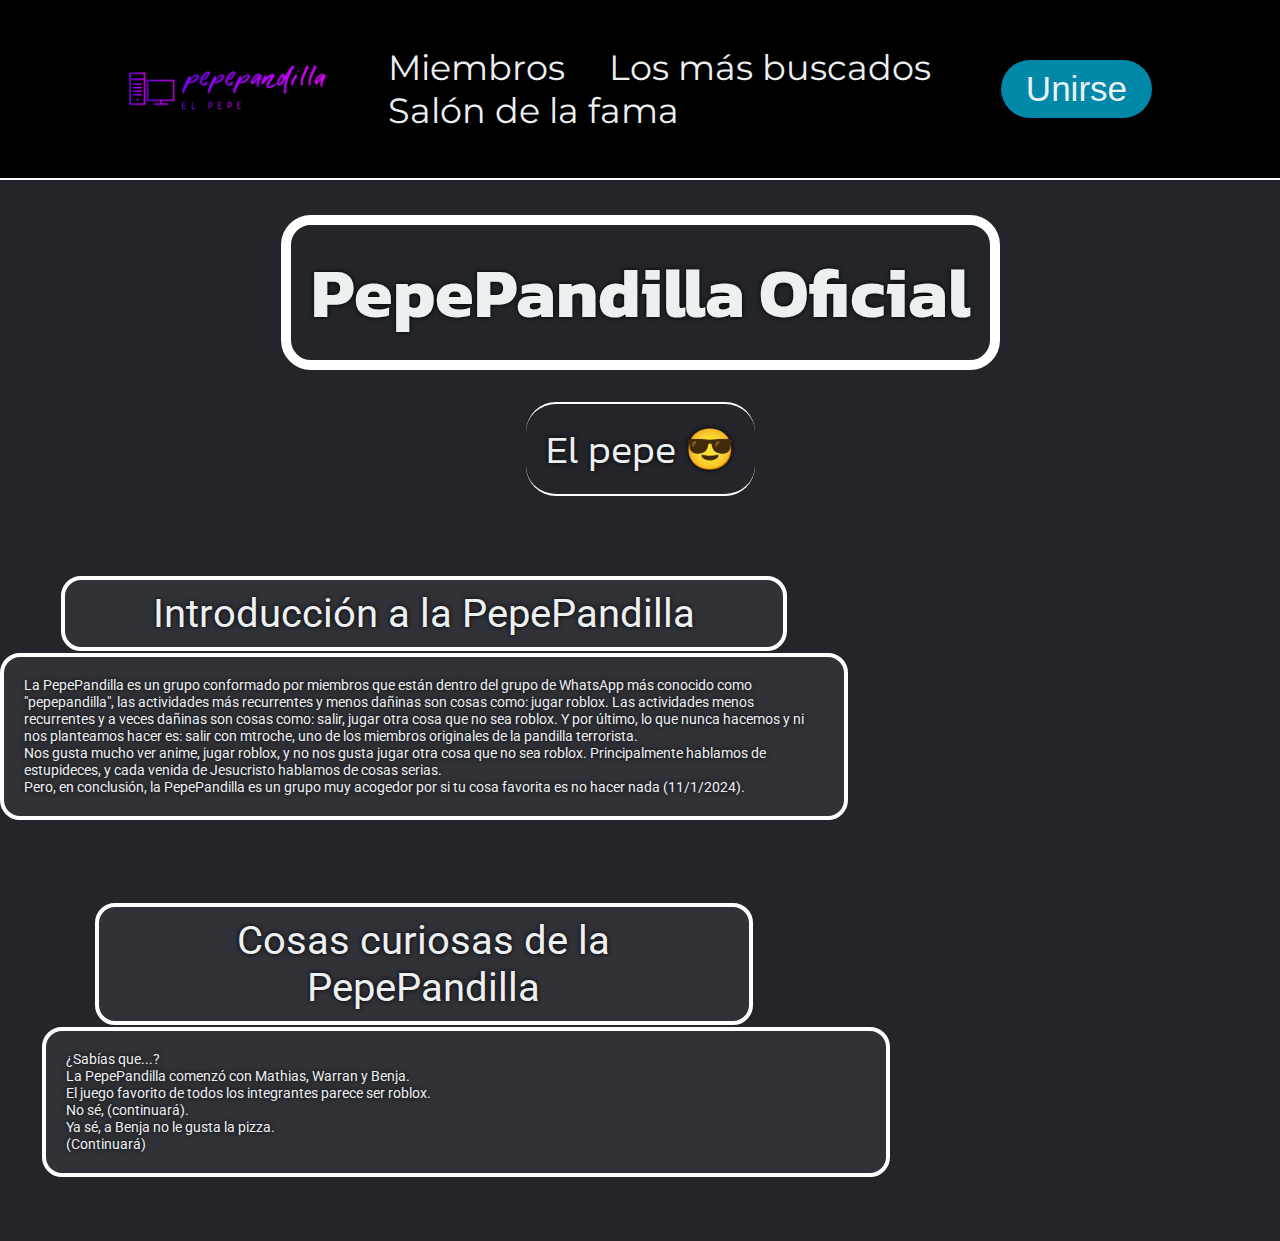
<file: index.html>
<!DOCTYPE html> 
<html>
<head>
    <link rel="preconnect" href="https://fonts.googleapis.com">
    <link rel="preconnect" href="https://fonts.gstatic.com" crossorigin>
    <link href="https://fonts.googleapis.com/css2?family=Kanit:ital,wght@0,100;0,300;0,400;0,500;0,700;1,100&display=swap" rel="stylesheet">
    <style>
        @import url('https://fonts.googleapis.com/css2?family=Montserrat:wght@500&display=swap');
    </style>
    <style>
        @import url('https://fonts.googleapis.com/css2?family=Roboto:wght@100;400;500;700&display=swap');
    </style>
    <link rel="stylesheet" href="style.css">
    <script>
        window.addEventListener("load", () =>{
            
            const loader= document.querySelector(".loader")
            loader.classList.add("loader--hidden")

            loader.addEventListener("transitionend", () =>{
                document.body.removeChild(document.querySelector(".loader"));
            });
        });
    </script>
</head>
<body>

    <div class="loader"></div>
    <div class="header">
        <a href="index.html"><img id="Logo" src="imagenes/logo.png" alt="logo"></a>
        <nav>
            <ul class="links">
                <li class="opciones"><a class="opciones" href="miembros.html">Miembros</a></li>
                <li class="opciones"><a class="opciones" href="buscados.html">Los más buscados</a></li>
                <li class="opciones"><a class="opciones" href="mejores.html">Salón de la fama</a></li>
            </ul>
        </nav>
        <a class="cta" href="#"><button class="opciones">Unirse</button></a>

    </div>
    <div class="titulo">
        <h1 id="pepepandilla">PepePandilla Oficial</h1>
        <h2 id="elpepe">El pepe 😎</h2>
    </div>
    <div class="paginaprincipal">
        <div class="introduccion">
            <h1 id="titulo2">Introducción a la PepePandilla</h1>
            <p id="descripcion">
            La PepePandilla es un grupo conformado por miembros que están dentro del
            grupo de WhatsApp más conocido como "pepepandilla",
            las actividades más recurrentes y menos dañinas son cosas como: jugar roblox.
            Las actividades menos recurrentes y a veces dañinas son cosas como: salir, jugar otra cosa que no sea roblox.
            Y por último, lo que nunca hacemos y ni nos planteamos hacer es: salir con mtroche, uno de los miembros originales de la pandilla terrorista.<br>
            Nos gusta mucho ver anime, jugar roblox, y no nos gusta jugar otra cosa que no sea roblox.
            Principalmente hablamos de estupideces, y cada venida de Jesucristo hablamos de cosas serias.<br>
            Pero, en conclusión, la PepePandilla es un grupo muy acogedor por si tu cosa favorita es no hacer nada (11/1/2024).
            </p> 
            
        </div>
        <div class="informacion">
            <h1 id="titulo2">Cosas curiosas de la PepePandilla</h1>
            <p id="descripcion">
                ¿Sabías que...? <br>
                La PepePandilla comenzó con Mathias, Warran y Benja. <br>
                El juego favorito de todos los integrantes parece ser roblox. <br>
                No sé, (continuará). <br>
                Ya sé, a Benja no le gusta la pizza. <br>
                (Continuará)
            </p>


        </div>



    </div>
</body>


</html>
</file>
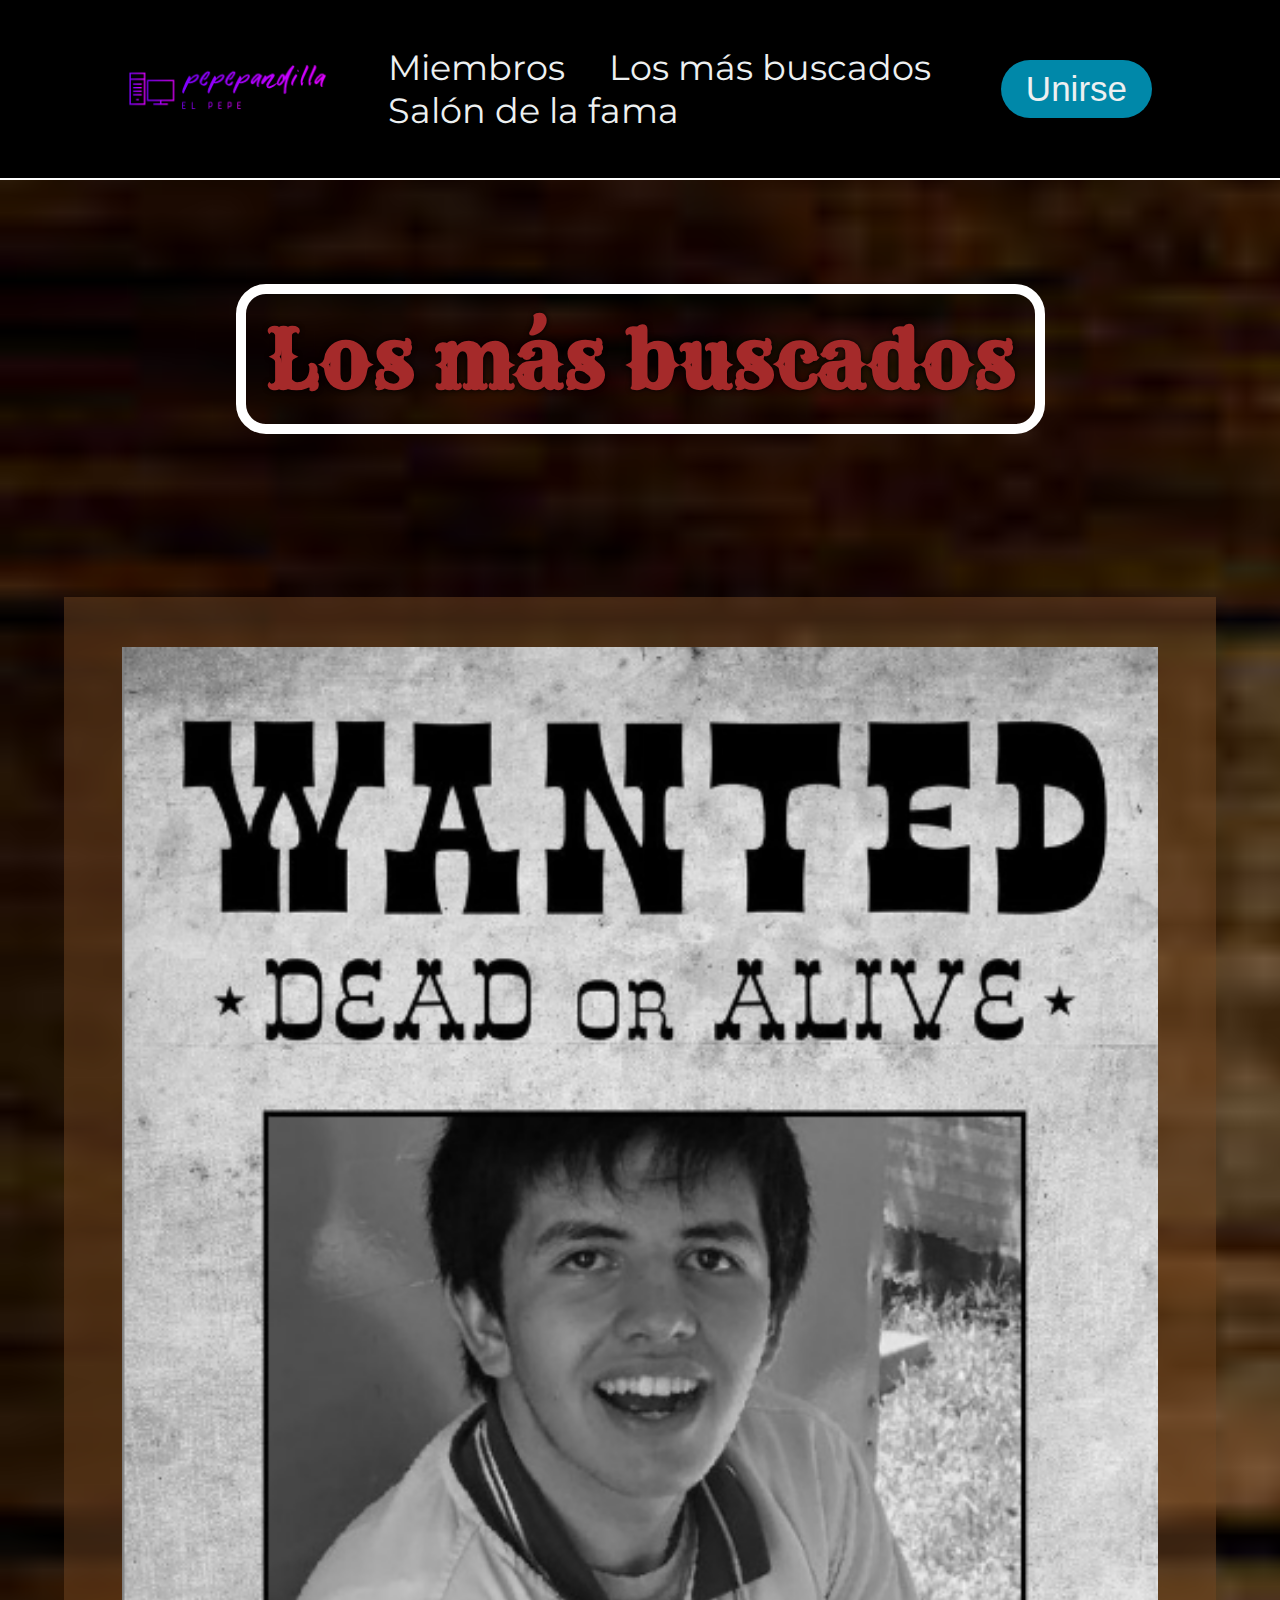
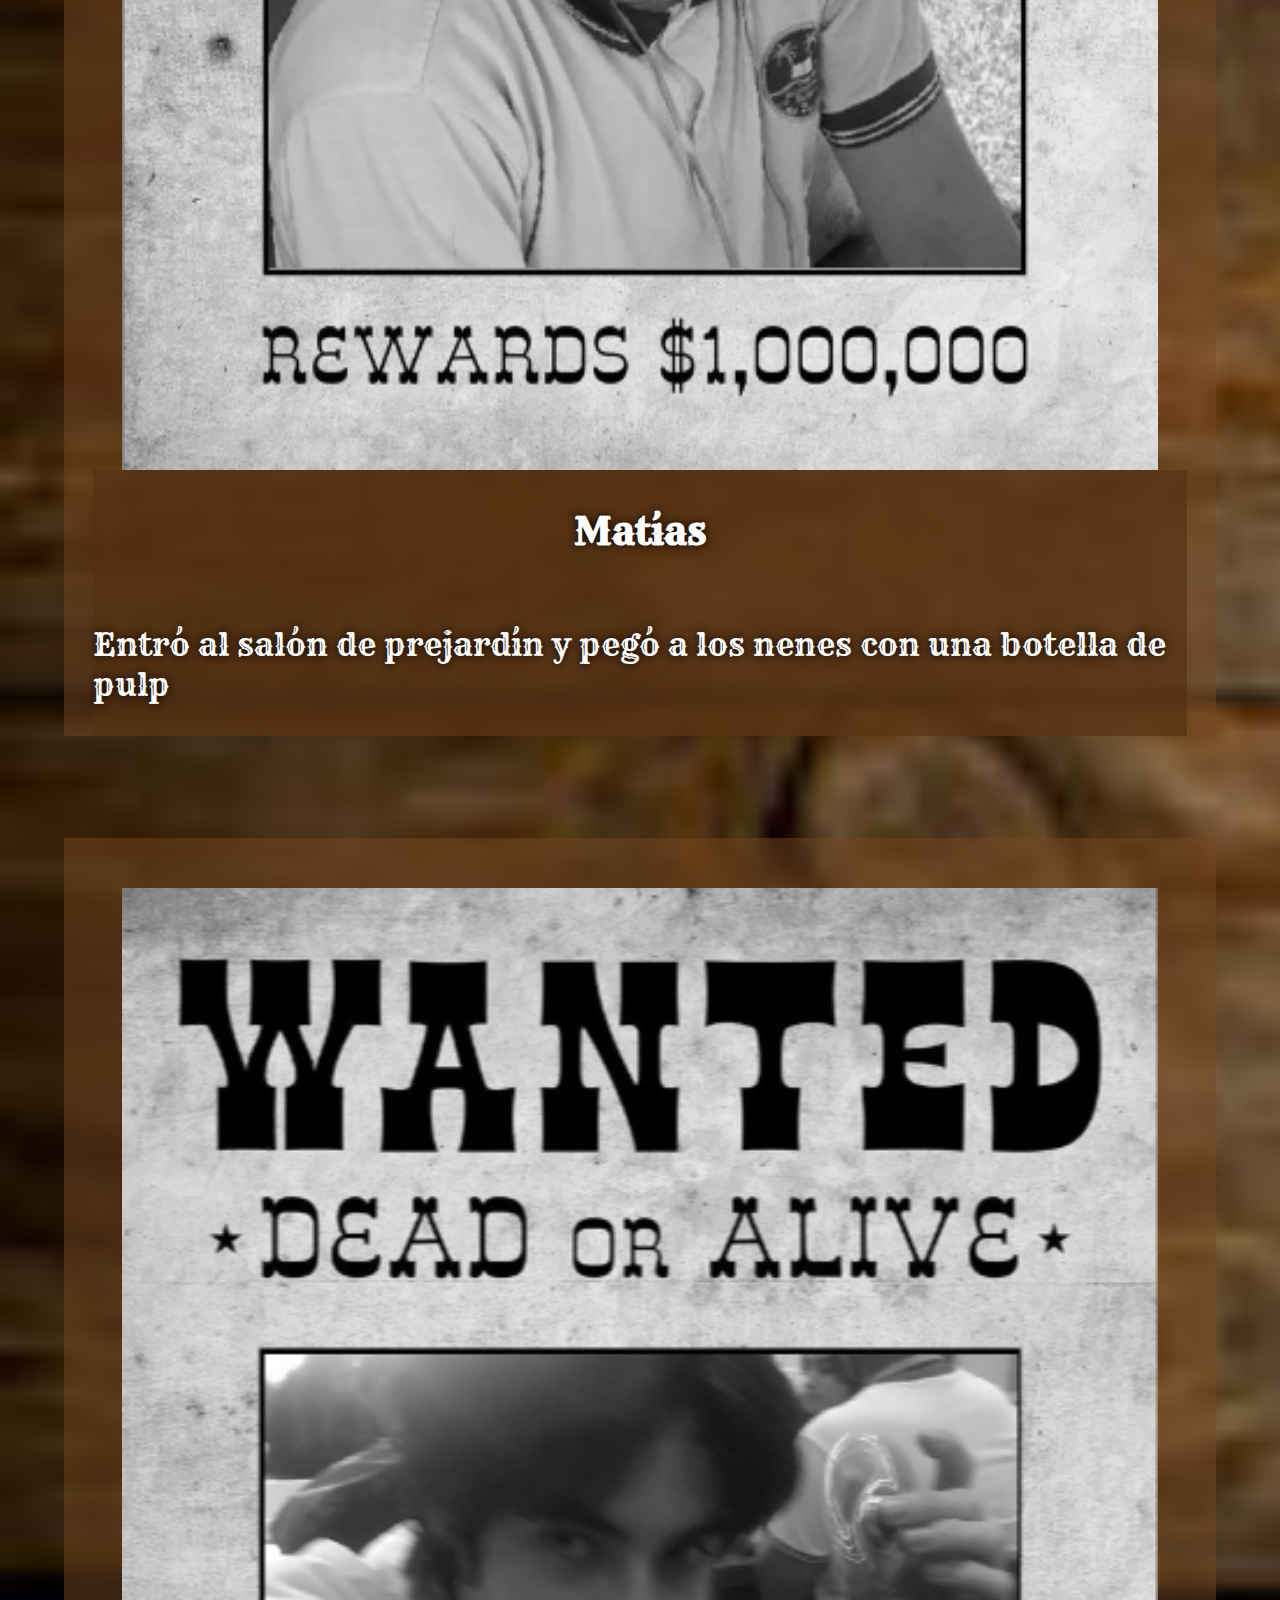
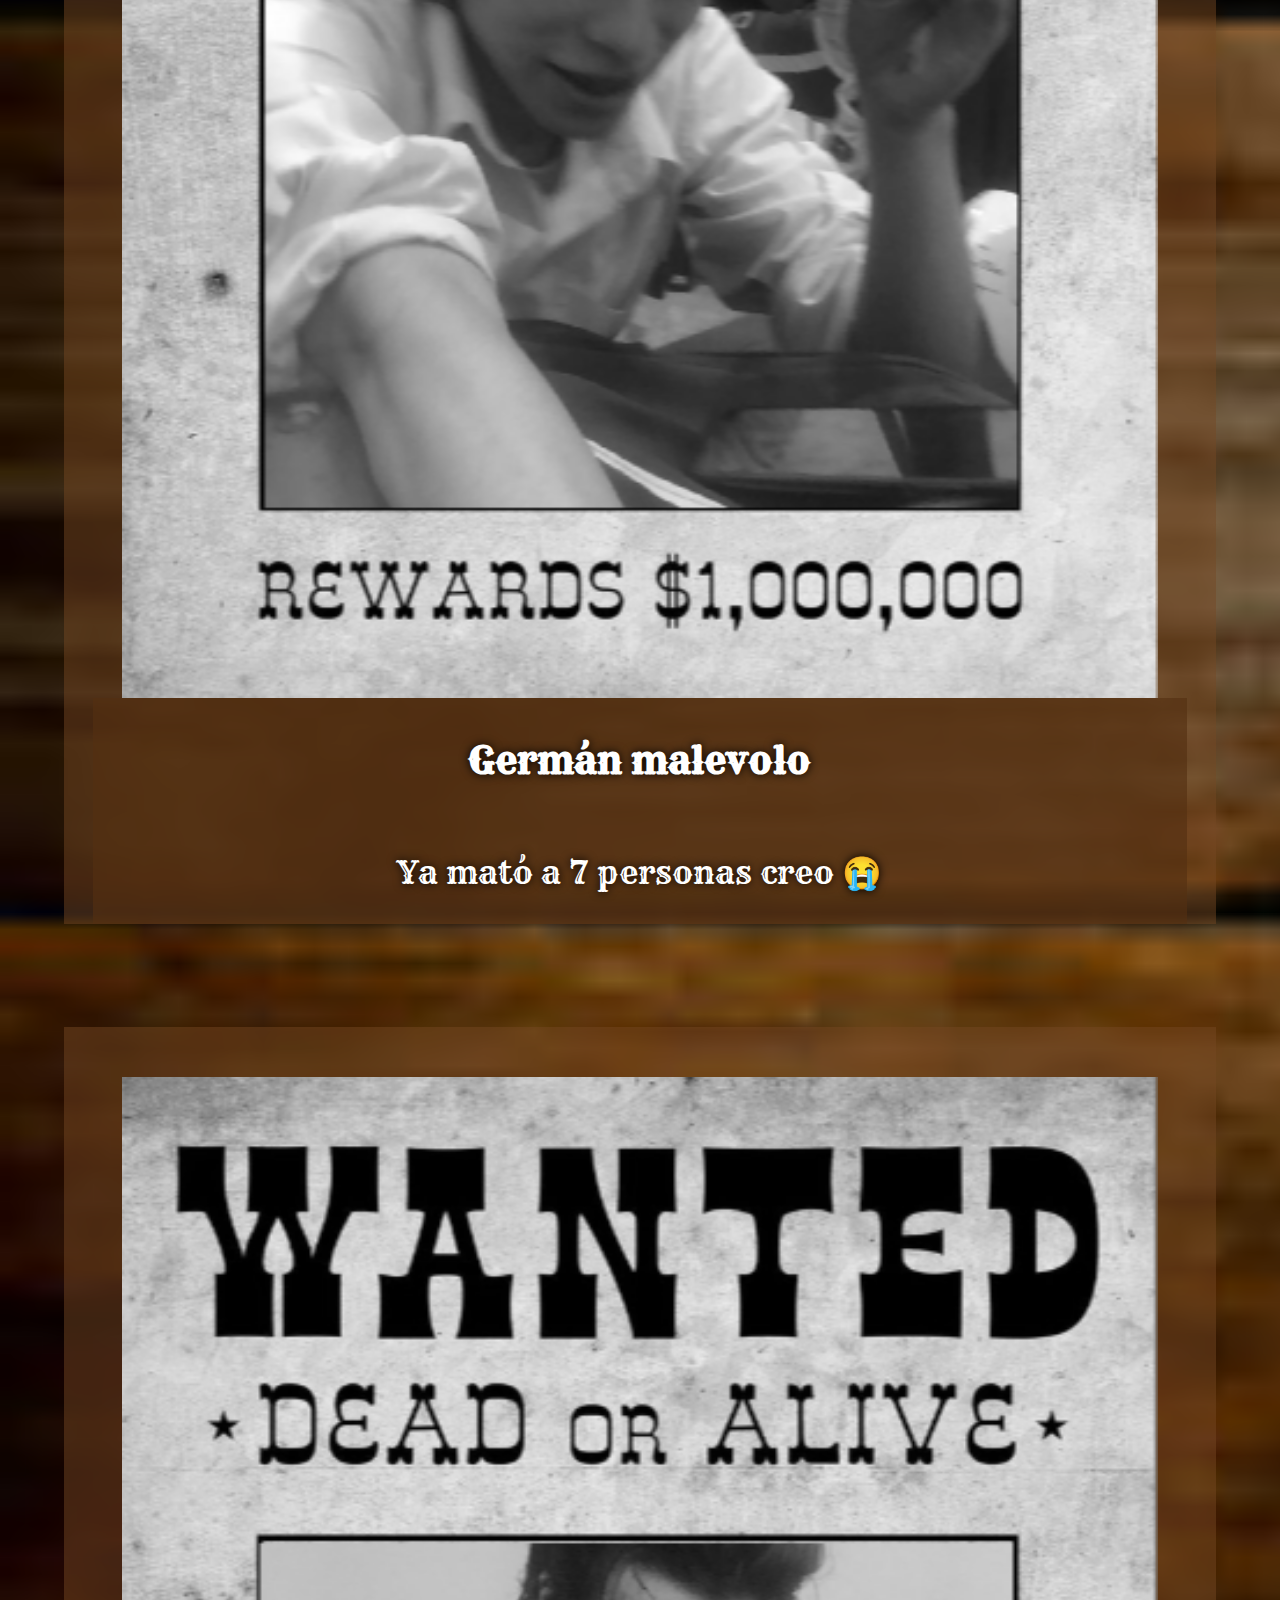
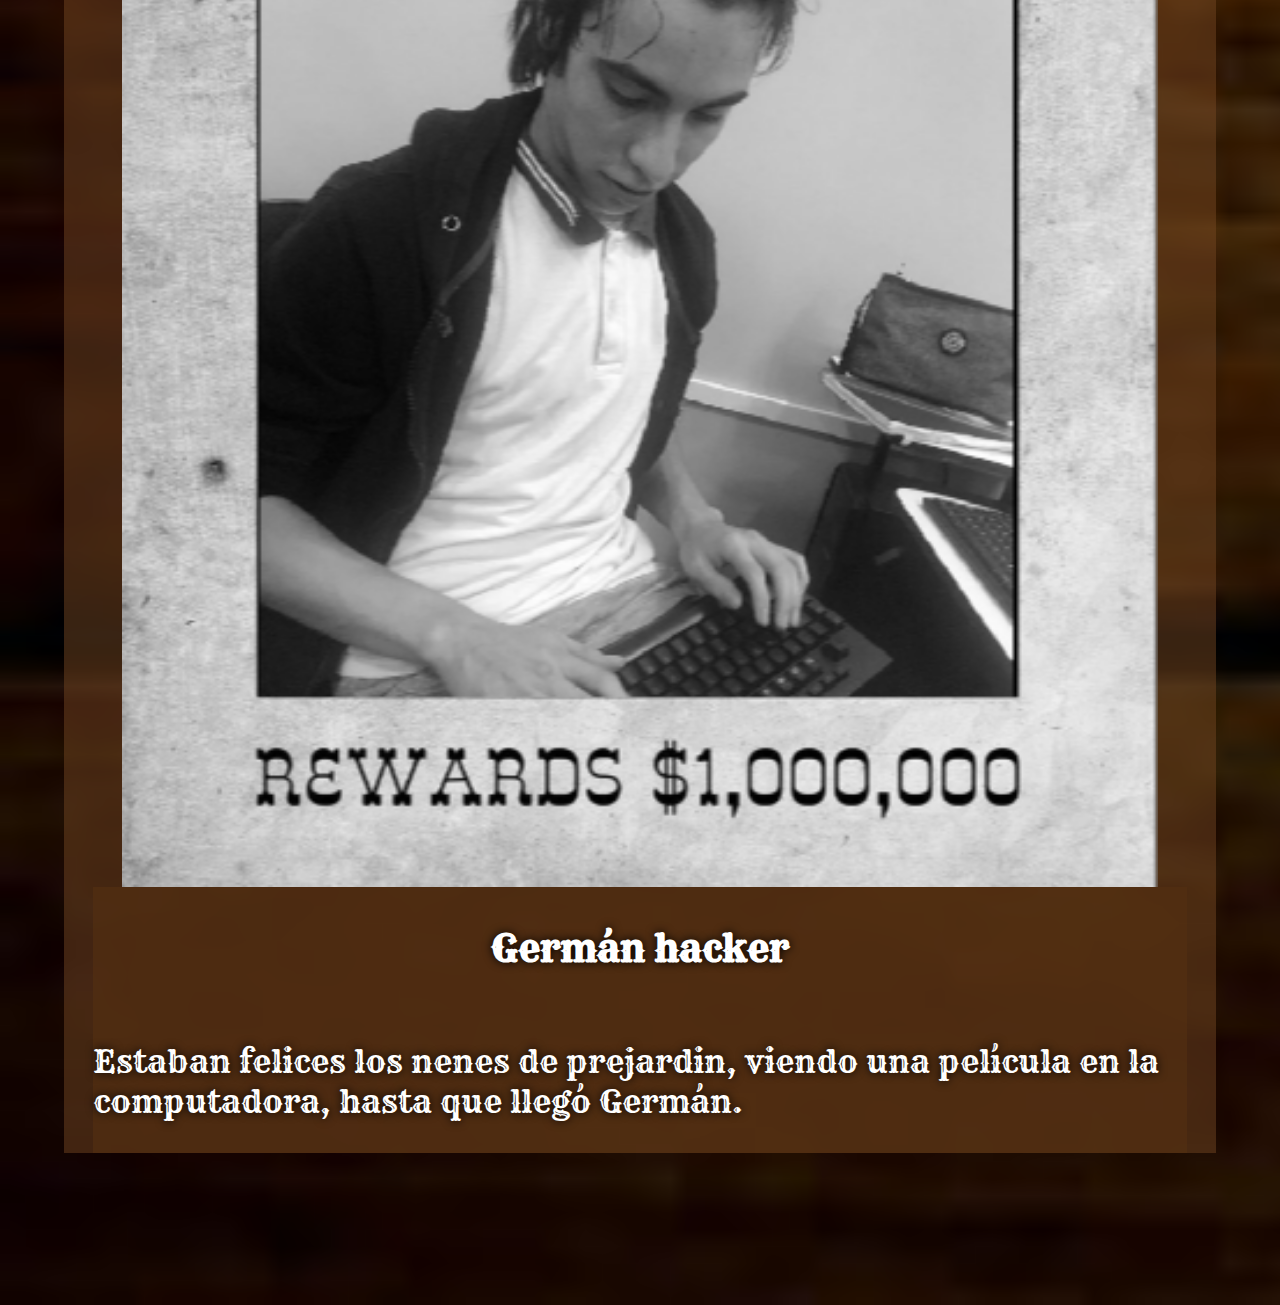
<file: buscados.html>
<!DOCTYPE html> 
<html>
<head>
    <link rel="preconnect" href="https://fonts.googleapis.com">
    <link rel="preconnect" href="https://fonts.gstatic.com" crossorigin>
    <link href="https://fonts.googleapis.com/css2?family=Kanit:ital,wght@0,100;0,300;0,400;0,500;0,700;1,100&display=swap" rel="stylesheet">
    <style>
        @import url('https://fonts.googleapis.com/css2?family=Montserrat:wght@500&display=swap');
    </style>
    <style>
        @import url('https://fonts.googleapis.com/css2?family=Roboto:wght@100;400;500;700&display=swap');
    </style>
    <style>
        @import url('https://fonts.googleapis.com/css2?family=Rye&display=swap');
    </style>
        
    <link rel="stylesheet" href="style.css">

</head>
<body id="pared">
    <div class="header">
        <a href="index.html"><img id="Logo" src="imagenes/logo.png" alt="logo"></a>
        <nav>
            <ul class="links">
                <li class="opciones"><a class="opciones" href="miembros.html">Miembros</a></li>
                <li class="opciones"><a class="opciones" href="buscados.html">Los más buscados</a></li>
                <li class="opciones"><a class="opciones" href="mejores.html">Salón de la fama</a></li>
            </ul>
        </nav>
        <a class="cta" href="#"><button class="opciones">Unirse</button></a>

    </div>
    <div class="pared1">
        <h1 id="pepepandilla2">Los más buscados</h1>
    </div>

    <div class="grupobuscados">
        <div id="buscados">
            <img id="perfilfbusc" src="imagenes/mathi especial vivo omuerto.png" alt="Mathias Sandoval">
            <div class="desbuscado">
                <H3>Matías</H3>
                <p>Entró al salón de prejardín y pegó a los nenes con una botella de pulp</p>
            </div>
        </div>
        <div id="buscados">
            <img id="perfilfbusc" src="imagenes/Benja muy malevolo.png" alt="Benja">
            <div class="desbuscado">
                <H3>Germán malevolo</H3>
                <p>Ya mató a 7 personas creo 😭
                </p>
            </div>
        </div>
        <div id="buscados">
            <img id="perfilfbusc" src="imagenes/benja muy hacker.png" alt="Benja">
            <div class="desbuscado">
                <H3>Germán hacker</H3>
                <p>Estaban felices los nenes de prejardin, viendo una película en la 
                    computadora, hasta que llegó Germán.
                </p>
            </div>
        </div>


    </div>
    

</body>




</html>
</file>
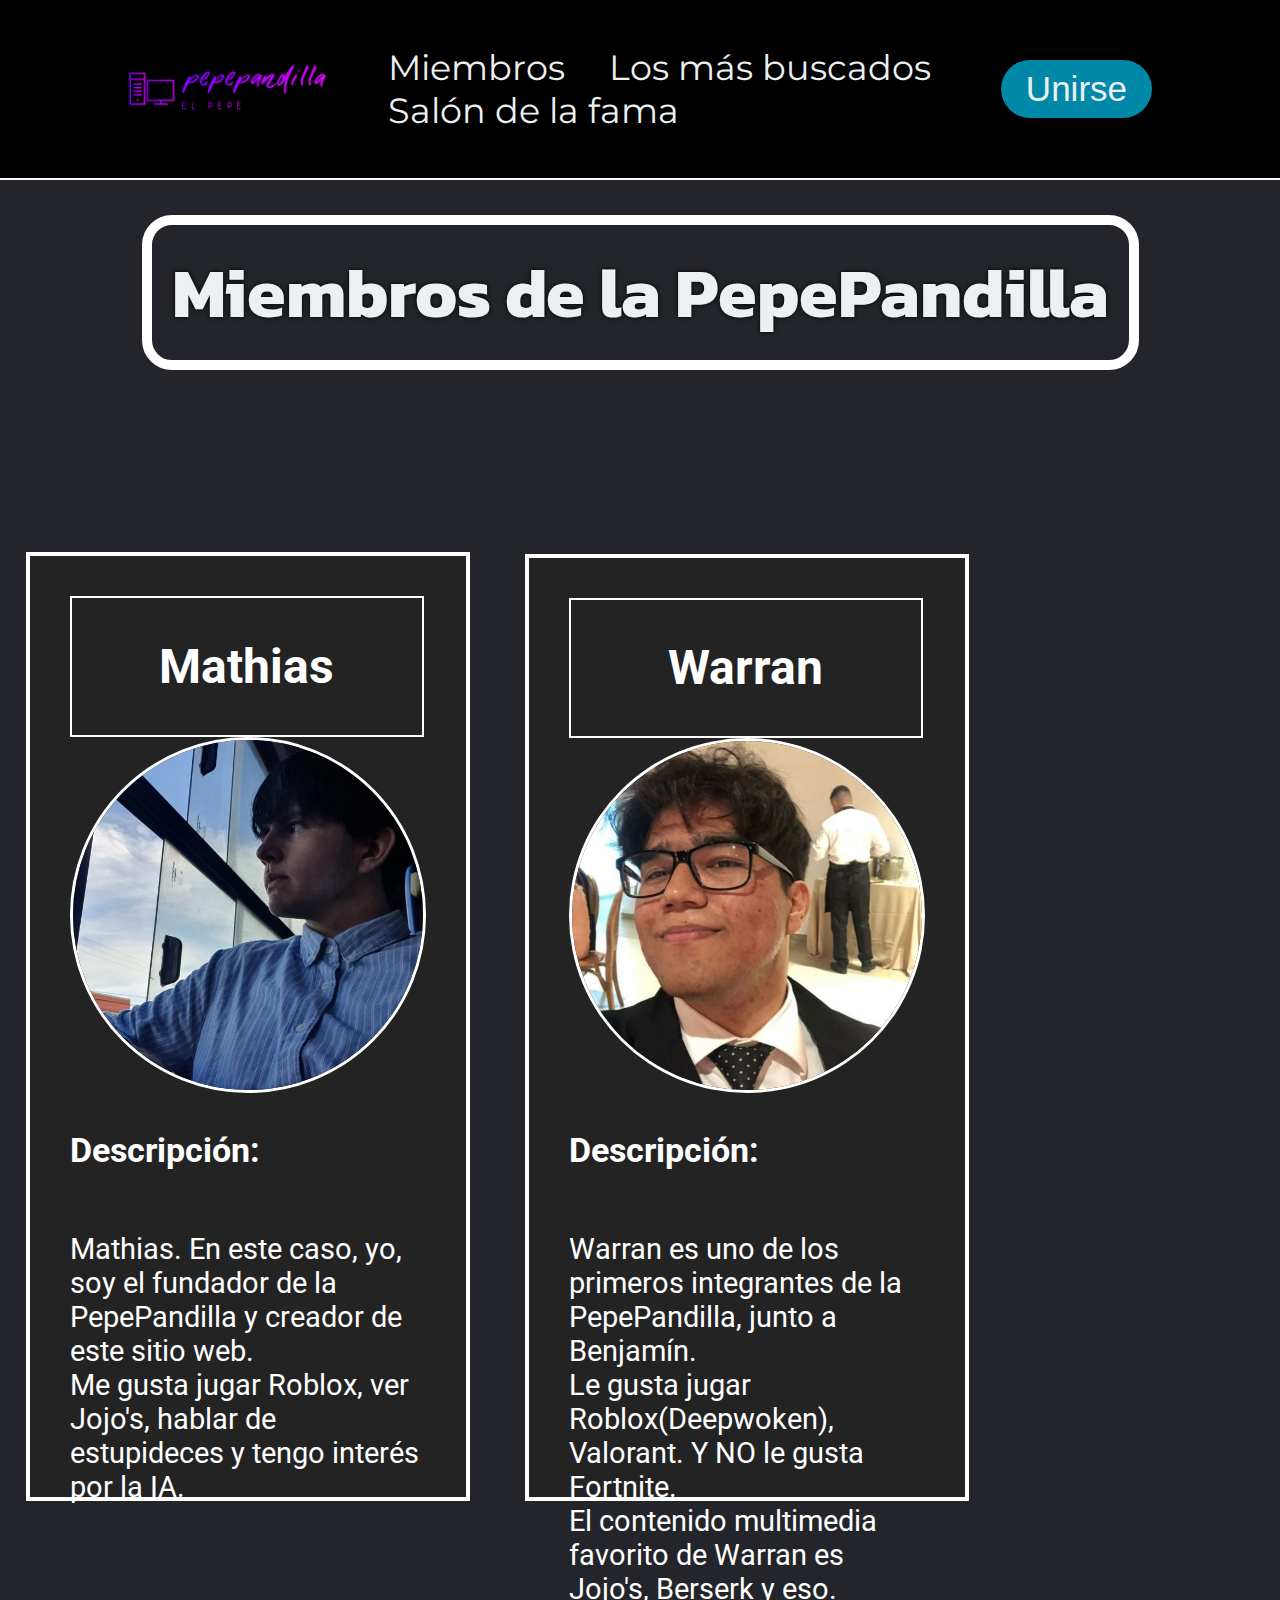
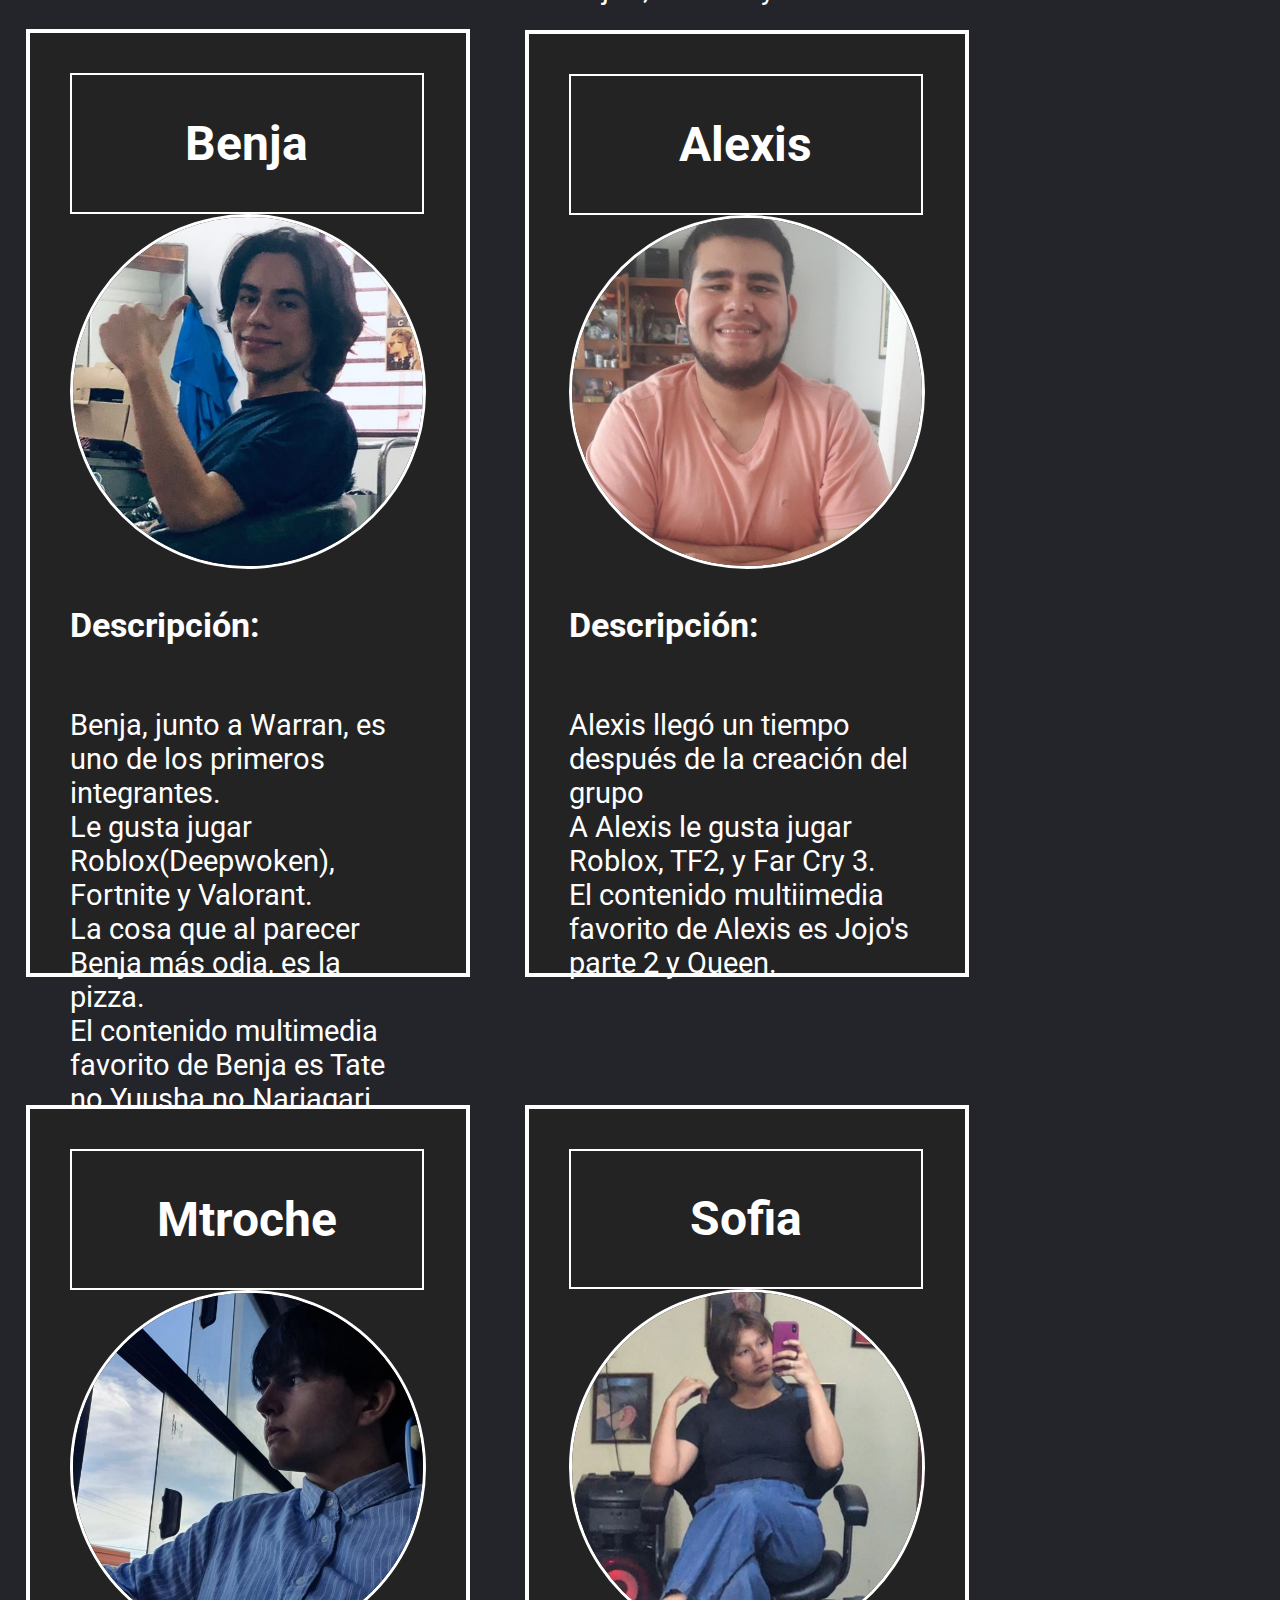
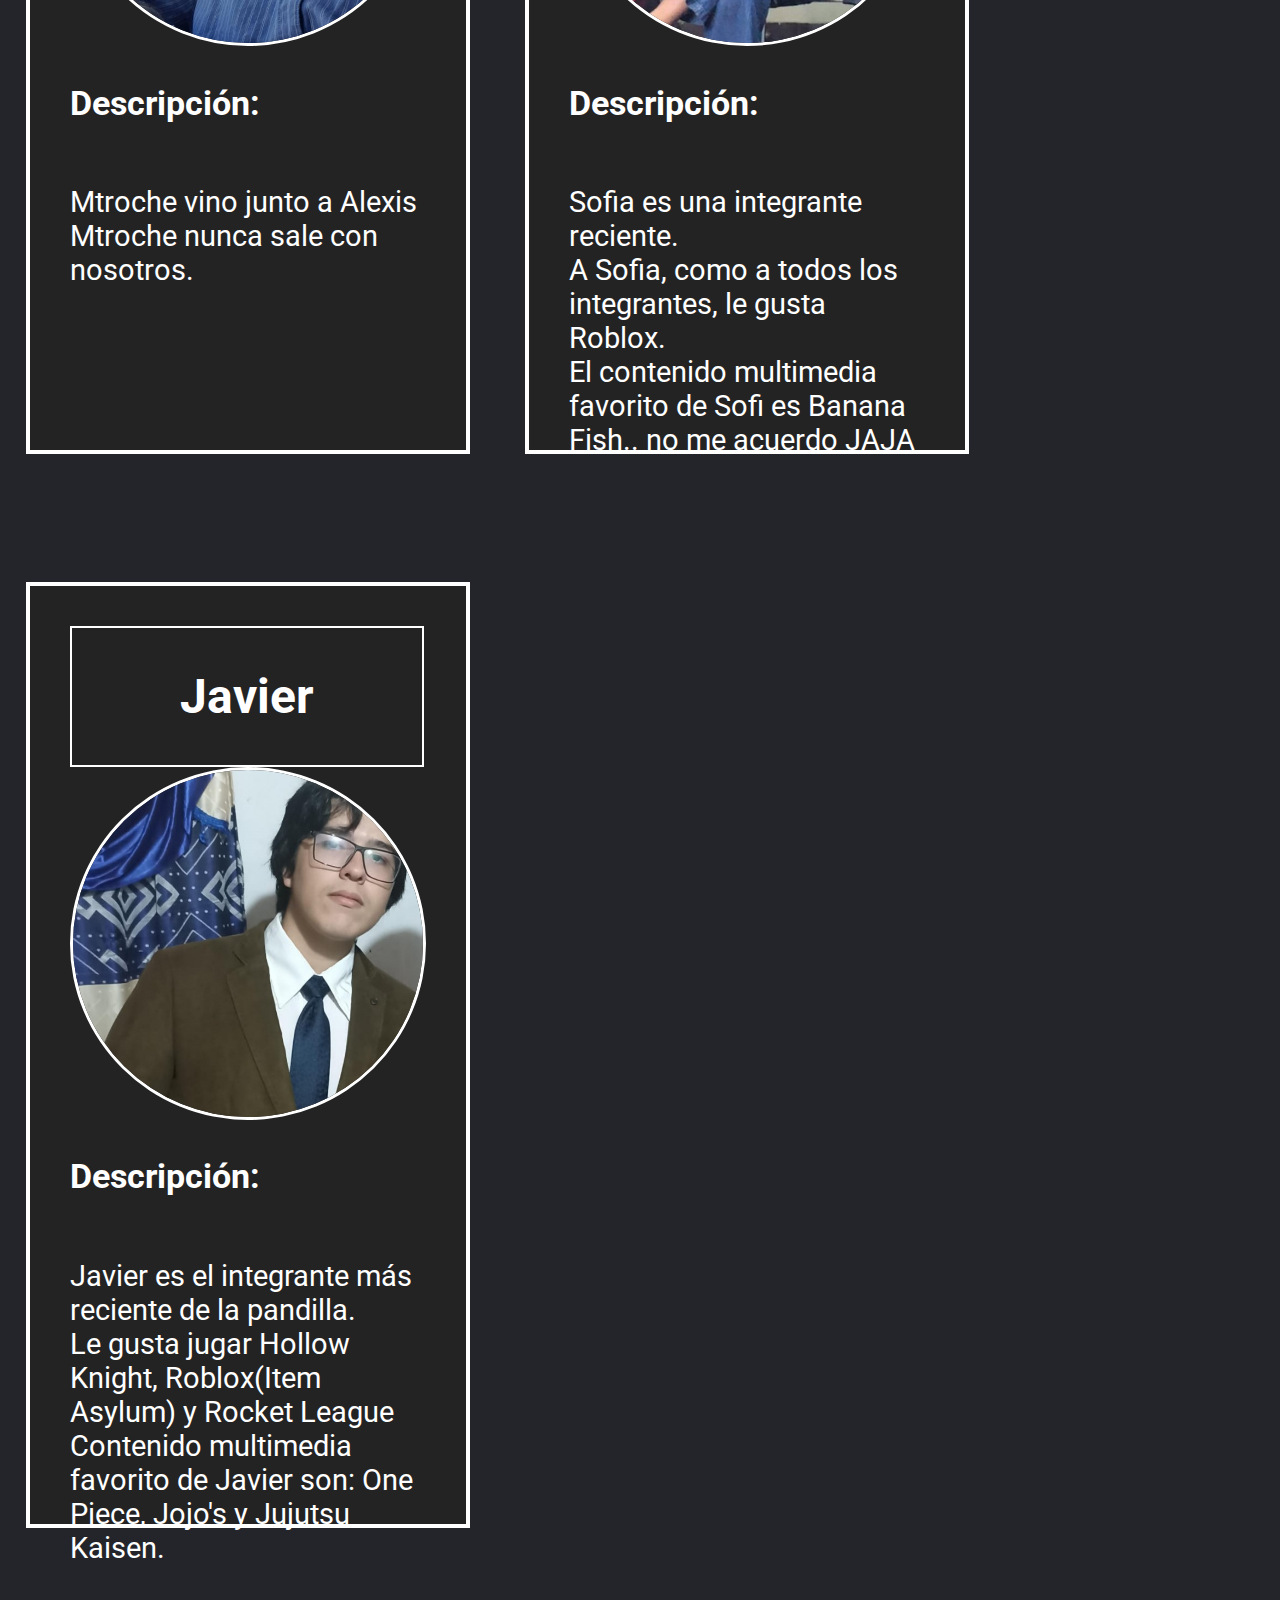
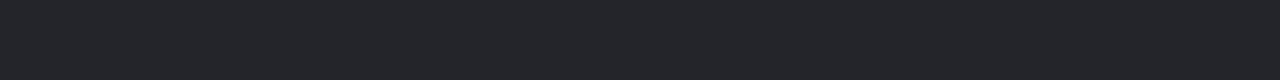
<file: miembros.html>
<!DOCTYPE html> 
<html>
<head>
    <link rel="preconnect" href="https://fonts.googleapis.com">
    <link rel="preconnect" href="https://fonts.gstatic.com" crossorigin>
    <link href="https://fonts.googleapis.com/css2?family=Kanit:ital,wght@0,100;0,300;0,400;0,500;0,700;1,100&display=swap" rel="stylesheet">
    <style>
        @import url('https://fonts.googleapis.com/css2?family=Montserrat:wght@500&display=swap');
    </style>
    <style>
        @import url('https://fonts.googleapis.com/css2?family=Roboto:wght@100;400;500;700&display=swap');
    </style>
    <link rel="stylesheet" href="style.css">

</head>
<body>
    <div class="header">
        <a href="index.html"><img id="Logo" src="imagenes/logo.png" alt="logo"></a>
        <nav>
            <ul class="links">
                <li class="opciones"><a class="opciones" href="miembros.html">Miembros</a></li>
                <li class="opciones"><a class="opciones" href="buscados.html">Los más buscados</a></li>
                <li class="opciones"><a class="opciones" href="mejores.html">Salón de la fama</a></li>
            </ul>
        </nav>
        <a class="cta" href="#"><button class="opciones">Unirse</button></a>

    </div>
    <div class="titulo">
        <h1 id="pepepandilla">Miembros de la PepePandilla</h1>
    </div>

    <div class="miembros1">
        <div id="perfil">
            <div class="nombre">
                <h2>Mathias</h2>
            </div>
            <div class="card">
                <img id="perfilf" src="imagenes/mathias.jpg" alt="Mathias Sandoval">
                <div class="descperfil">
                    <H3>Descripción:</H3>
                    <p>Mathias. En este caso, yo, soy el fundador de la PepePandilla y creador de este sitio web. <br>
                        Me gusta jugar Roblox, ver Jojo's, hablar de estupideces y tengo interés por la IA.<br>
                        
                    </p>
                </div>
            </div>
        </div>
        <div id="perfil">
            <div class="nombre">
                <h2>Warran</h2>
            </div>
            <div class="card">
                <img id="perfilf" src="imagenes/Warransmokin.jpeg" alt="Warran">
                <div class="descperfil">
                    <H3>Descripción:</H3>
                    <p>Warran es uno de los primeros integrantes de la PepePandilla, junto a Benjamín.<br>
                        Le gusta jugar Roblox(Deepwoken), Valorant. Y NO le gusta Fortnite.<br>
                        El contenido multimedia favorito de Warran es Jojo's, Berserk y eso.
                    </p>
                </div>
            </div>
        </div>
        <div id="perfil">
            <div class="nombre">
                <h2>Benja</h2>
            </div>
            <div class="card">
                <img id="perfilf" src="imagenes/Benja.jpg" alt="Mathias Sandoval">
                <div class="descperfil">
                    <H3>Descripción:</H3>
                    <p>Benja, junto a Warran, es uno de los primeros integrantes.<br>
                        Le gusta jugar Roblox(Deepwoken), Fortnite y Valorant.<br>
                        La cosa que al parecer Benja más odia, es la pizza.<br>
                        El contenido multimedia favorito de Benja es Tate no Yuusha no Nariagari, Haikyuu, y Adam Sandler.<br>
                    </p>
                </div>
            </div>
        </div>
        <div id="perfil">
            <div class="nombre">
                <h2>Alexis</h2>
            </div>
            <div class="card">
                <img id="perfilf" src="imagenes/Alexis.jpg" alt="Mathias Sandoval">
                <div class="descperfil">
                    <H3>Descripción:</H3>
                    <p>Alexis llegó un tiempo después de la creación del grupo<br>
                        A Alexis le gusta jugar Roblox, TF2, y Far Cry 3.<br>
                        El contenido multiimedia favorito de Alexis es Jojo's parte 2 y Queen.<br>
                    </p>
                </div>
            </div>
        </div>
        <div id="perfil">
            <div class="nombre">
                <h2>Mtroche</h2>
            </div>
            <div class="card">
                <img id="perfilf" src="imagenes/mathias.jpg" alt="Mathias Sandoval">
                <div class="descperfil">
                    <H3>Descripción:</H3>
                    <p>Mtroche vino junto a Alexis<br>
                        Mtroche nunca sale con nosotros.
                    </p>
                </div>
            </div>
        </div>
        <div id="perfil">
            <div class="nombre">
                <h2>Sofia</h2>
            </div>
            <div class="card">
                <img id="perfilf" src="imagenes/Sofia.jpg" alt="Mathias Sandoval">
                <div class="descperfil">
                    <H3>Descripción:</H3>
                    <p>Sofia es una integrante reciente.<br>
                        A Sofia, como a todos los integrantes, le gusta Roblox.<br>
                        El contenido multimedia favorito de Sofi es Banana Fish.. no me acuerdo JAJA<br>
                    </p>
                </div>
            </div>
        </div>
        <div id="perfil">
            <div class="nombre">
                <h2>Javier</h2>
            </div>
            <div class="card">
                <img id="perfilf" src="imagenes/Javier.jpg" alt="Mathias Sandoval">
                <div class="descperfil">
                    <H3>Descripción:</H3>
                    <p>Javier es el integrante más reciente de la pandilla.<br>
                        Le gusta jugar Hollow Knight, Roblox(Item Asylum) y Rocket League<br>
                        Contenido multimedia favorito de Javier son: One Piece, Jojo's y Jujutsu Kaisen.
                    </p>
                </div>
            </div>
        </div>



    </div>


</body>




</html>
</file>
<file: style.css>
body{
    background-color: #24252a;
    background-size: cover;
    margin: 0;
}
.titulo{
    color: #edf0f1;
    display: flex;
    justify-content: center;
    align-items: center;
    flex-direction: column;
    background-color:#24252a;
    margin: 0px;
    padding-top: 50px;
    padding-bottom: 80px;
}

#pepepandilla{
    display: flex;
    font-family: 'Kanit', sans-serif;
    text-shadow: 0px 0px 5px black;
    padding: 15px 20px;
    border-radius: 30px;
    margin-top: -15px;
    border: 10px solid white;
    text-align: center;
    font-size: 70px;
    
}

#elpepe{
    display: flex;
    font-family: 'Kanit', sans-serif;
    font-weight: 300;
    text-shadow: 0px 0px 5px black;
    padding: 15px 20px;
    border-radius: 30px;
    margin-top: -15px;
    border-bottom: 2px solid white;
    border-top: 2px solid white;
    text-align: center;
    font-size: 40px;

}


.header{ 
    box-sizing: border-box;
    font-family: 'Montserrat', sans-serif;
    display: flex;
    justify-content: space-between;
    align-items: center;
    background-color:  #000;
    width: cover;
    height: 10%;
    margin: 0;
    padding: 30px 10%;
    border-bottom: 2px solid white;

}

.opciones{
    font-size: 35px;
    color: #edf0f1;
    text-decoration: none;
}

#Logo{
    cursor:pointer;
    width: 200px;
    height: auto;
}

.links{
    list-style: none;
}

.links li {
    display: inline-block;
    padding: 0px 20px;
}

.links li a{
    transition: all 0.3s ease 0s
    ;
}

.links li a:hover{
    color: #0088a9
}

button{
    padding: 9px 25px;
    background-color: rgba(0, 136, 169, 1);
    border: none;
    border-radius: 50px;
    cursor: pointer;
    transition: all 0.3 ease 0s;
}

button:hover{
    background-color: rgba(0, 136, 169, 0.8)
}

.introduccion{
    width: 100%;
    display: flex;
    justify-content: center;
    align-items: start;
    flex-direction: column;
    font-family: 'Roboto', sans-serif;
    background-color: #24252a;
    margin-right: auto;
    margin-left: auto;
    margin-top: -30px;
    color: #edf0f1 ;
}

#descripcion{
    margin-left: auto;
    margin-right: auto;
    margin-top: -25px;
    border-radius: 20px;
    padding: 20px 20px;
    width: 800px;
    height: auto;
    background-color: #313238;
    border: 4px solid white;
    font-size: 90%;
    text-shadow: 0px 0px 5px black;

}

.paginaprincipal{
    display: inline-block;
    font-family: 'Roboto', sans-serif;
    margin-bottom: 50px;
    margin-right: auto;
    margin-left: auto;
    background-color: #24252a;
    margin-top: -30px;
    color: #edf0f1 ;
}

.informacion{
    width: 90%;
    display: flex;
    justify-content: center;
    align-items: start;
    flex-direction: column;
    font-family: 'Roboto', sans-serif;
    background-color: #24252a;
    margin-right: auto;
    margin-left: auto;
    margin-top: 5%;
    color: #edf0f1 ;
}

#titulo2{
    border: 4px solid white;
    display: flex;
    justify-content: center;
    align-items: center;
    flex-direction: column;
    margin-left: auto;
    margin-right: auto;
    border-radius: 20px;
    padding: 10px 20px;
    background-color: #313238;
    font-weight: 400;
    font-size: 250%;
    text-align: center;
    text-shadow: 0px 0px 5px black;
    width: 80%;
}

.miembros1{
    display: inline-block;
    font-family: 'Roboto', sans-serif;
    color: white;
    margin-top: 30px;
    margin-bottom: 50px;
    margin-right: auto;
    margin-left: auto;
}


#perfil{
    display: inline-block;
    justify-content: center;
    align-items: start;
    flex-direction: column;
    border: 4px solid white;
    padding: 40px;
    background-color: rgb(36, 35, 36);
    margin: 2%;
    margin-bottom: 8% ;
}

#perfilf{
    width: 350px;
    border-radius: 100%;
    border: 3px solid white;
}
.nombre{
    display: flex;
    justify-content:center;
    align-items: center;
    flex-direction: column;
    border: 2px solid white;
    margin: 0;
    padding: 0;
    width: 350px;
    font-size: 200%;
}

.descperfil{
    display: flex;
    justify-content:start;
    align-items:start;
    flex-direction: column;;
    margin-bottom: auto;
    margin-right: auto;
    padding: 0;
    width: 350px;
    height:360px;
    font-size: 180%;
}

#pepepandilla2{
    display: flex;
    color: brown;
    text-align: center;
    text-shadow: 0px 0px 5px black;
    padding: 15px 20px;
    border: 10px solid white;
    border-radius: 30px;
    font-family: 'Rye', serif;
    font-size: 80px;
}

#pared{
    background-image: url(imagenes/pared.jpg);
}

.pared1{
    color: #edf0f1;
    display: flex;
    justify-content: center;
    align-items: center;
    flex-direction: column;
    margin: 0px;
    padding-top: 50px;
    padding-bottom: 80px;
    
}

#buscados{
    display: flex;
    justify-content: center;
    align-items: center;
    flex-direction: column;
    margin-right: auto;
    margin-left: auto;
    padding: 0px;
    background-color: rgba(117, 73, 34, 0.485);
    margin-bottom: 8% ;
    width: 90%;
}

#perfilfbusc{
    width: 90%;
    margin-top: 50px;
    margin-left: auto;
    margin-right: auto;
}
.desbuscado{
    display: flex;
    justify-content:center;
    align-items:center;
    flex-direction: column;;
    margin-bottom: auto;
    width: 95%;
    height:auto;
    font-size: 200%;
    background-color: rgba(84, 48, 17, 0.631);
    font-family: 'Rye', serif;
    text-shadow: 0px 0px 10px black;
}

.grupobuscados{
    display: flex;
    justify-content: space-between;
    align-items: center;
    flex-direction: column;
    font-family: 'Roboto', sans-serif;
    color: white;
    margin-top: 30px;
    margin-bottom: 50px;
    width: 100%;

} 
.videos1{
    display: flex;
    justify-content: space-between;
    align-items: center;
    flex-direction: column;
    font-family: 'Roboto', sans-serif;
    color: white;
    margin-top: 30px;
    margin-bottom: 50px;
    width: 100%;

}
#video{
    display: flex;
    justify-content: space-evenly;
    align-items: center;
    flex-direction: column;
    width: 80%;
    border: 2px solid white;
    background-color: rgb(36, 35, 36);
    margin: 50px;
    font-size: 200%;
}
#video video{
    display: inline-block;
    justify-content: center;
    align-items: start;
    flex-direction: column;
    border: 2px solid white;
    background-color: rgb(36, 35, 36);
    position: relative;
    top: 0;
    bottom: 1vw;
    width: 100%;
    height: 100%;
    outline: none;
}
.loader{
    position: fixed;
    top: 0;
    left: 0;
    width: 100vw;
    height: 100vh;
    display: flex;
    align-items: center;
    justify-content: center;
    background: #333333;
    transition: opacity 0.75s, visibility 0.75s;
}

.loader--hidden{
    opacity: 0;
    visibility: hidden;
}

.loader::after{
    content: "";
    width: 75px;
    height: 75px;
    border: 15px solid #ddd;
    border-top-color: #009578;
    border-radius: 50%;
    animation: loading 0.75s ease infinite;
}

@keyframes loading {
    from{ transform: rotate(0turn);}
    to { transform: rotate(1turn);}
    
}

@media(min-width: 1400px) {
    html{
    width: 100%;}
    .header{ 
        box-sizing: border-box;
        font-family: 'Montserrat', sans-serif;
        display: flex;
        justify-content: space-between;
        align-items: center;
        background-color:  #000;
        width: cover;
        height: 30px;
        margin: 0;
        padding: 30px 10%;
        border-bottom: 2px solid white;
    
    }
    
    .opciones{
        font-size: 16px;
        color: #edf0f1;
        text-decoration: none;
    }
    
    #Logo{
        cursor:pointer;
        width: 220px;
        height: auto;
    }
    
    .links{
        list-style: none;
    }
    
    .links li {
        display: inline-block;
        padding: 0px 20px;
    }
    
    .links li a{
        transition: all 0.3s ease 0s
        ;
    }
    
    .links li a:hover{
        color: #0088a9
    }
    
    button{
        padding: 9px 25px;
        background-color: rgba(0, 136, 169, 1);
        border: none;
        border-radius: 50px;
        cursor: pointer;
        transition: all 0.3 ease 0s;
    }
    
    button:hover{
        background-color: rgba(0, 136, 169, 0.8)
    }

    .videos1{
        display: inline-block;
        font-family: 'Roboto', sans-serif;
        color: white;
        margin-top: 30px;
        margin-bottom: 50px;
        margin-right: auto;
        margin-left: auto;
    }
    #video{
        display: inline-block;
        justify-content: space-around;
        align-items: center;
        flex-direction: column;
        width: 44.30%;
        border: 2px solid white;
        background-color: rgb(36, 35, 36);
    }
    #video h2{
        display: flex;
        justify-content:center;
        align-items: start;


    }

    #video video{
        display: flex;
        justify-content: center;
        align-items: center;
        flex-direction: column;
        border: 2px solid white;
        border-left: 0px;
        background-color: rgb(36, 35, 36);
        width: 100%;
    }
    .miembros1{
        display: inline-block;
        font-family: 'Roboto', sans-serif;
        color: white;
        margin-top: 30px;
        margin-bottom: 50px;
        margin-right: auto;
        margin-left: auto;
    }
    

    #perfil{
        display: inline-block;
        justify-content: space-around;
        align-items: center;
        flex-direction: column;
        width: 43%;
        border: 2px solid white;
        background-color: rgb(36, 35, 36);
        margin: 1%;
        margin-bottom: 8% ;
    }
    .card{
        display: flex;
        justify-content:start;
        align-items: center;
        flex-direction: row; 
    }
    
    #perfilf{
        display: flex;
        width: 350px;
        border-radius: 100%;
        margin-right: 10px ;
        border: 3px solid white;
    }


    .nombre{
        display: flex;
        justify-content:center;
        align-items: start;
        flex-direction: row;
        border: 2px solid white;
        margin: 0;
        padding: 0;
        width: 350px;
    }
    
    .descperfil{
        display: flex;
        justify-content:start;
        align-items:start;
        flex-direction: column;;
        margin-bottom: auto;
        margin-right: auto;
        padding: 0;
        width: 500px;
        height:350px;
        border:unset;
        background-color:unset;
        font-size: 120%;

    }
    .grupobuscados{
        display: inline-block;
        font-family: 'Roboto', sans-serif;
        color: white;
        margin-top: 30px;
        margin-bottom: 50px;
        margin-right: auto;
        margin-left: auto;
    }
    #buscados{
        display: inline-block;
        justify-content: space-around;
        align-items: center;
        flex-direction: column;
        width: 29.5%;
        margin: 30px;
    }
    
    #perfilfbusc{
        display: flex;
        justify-content: center;
        align-items: center;
        flex-direction: column;
        border: 2px solid white;
        border-left: 0px;
        background-color: rgb(36, 35, 36);
    }
    .desbuscado{
        display: flex;
        justify-content:center;
        align-items:center;
        flex-direction: column;;
        margin-right: auto;
        margin-left: auto;
        padding: 0;
        width: 80%;
        height:350px;
        border:unset;
        background-color:unset;
        font-size: 120%;
        background-color: rgba(84, 48, 17, 0.631);
        font-family: 'Rye', serif;
    }
    .titulo{
        color: #edf0f1;
        display: flex;
        justify-content: center;
        align-items: center;
        flex-direction: column;
        background-color:#24252a;
        margin: 0px;
        padding-top: 50px;
        padding-bottom: 80px;
    }

    #pepepandilla{
        display: flex;
        font-family: 'Kanit', sans-serif;
        text-shadow: 0px 0px 5px black;
        padding: 15px 20px;
        border-radius: 30px;
        margin-top: -15px;
        border: 10px solid white;
        text-align: center;
        font-size: 70px;
        
    }

    #elpepe{
        display: flex;
        font-family: 'Kanit', sans-serif;
        font-weight: 300;
        text-shadow: 0px 0px 5px black;
        padding: 15px 20px;
        border-radius: 30px;
        margin-top: -15px;
        border-bottom: 2px solid white;
        border-top: 2px solid white;
        text-align: center;
        font-size: 40px;

    }
    .introduccion{
        display: inline-block;
        justify-content: space-around;
        align-items: center;
        flex-direction: column;
        width: 40%;
        margin: 3%;
    }
    
    #descripcion{
        display: inline-block;
        justify-content:center;
        align-items:center;
        flex-direction: column;;
        margin-right: auto;
        margin-left: auto;
        padding: 1%;
        width: 100%;
        height:auto;
        border:4px solid white;
        background-color:unset;
        font-size: 120%;
    
    }
    
    .paginaprincipal{
        display: flex;
        justify-content: center;
        font-family: 'Roboto', sans-serif;
        color: white;
        margin-top: 30px;
        margin-bottom: 50px;
        margin-right: auto;
        margin-left: auto;
    }
    
    .informacion{
        display: inline-block;
        justify-content: space-around;
        align-items: center;
        flex-direction: column;
        width: 40%;
        margin: 3%;
    }
    
    #titulo2{
        display: flex;
        font-family: 'Kanit', sans-serif;
        text-shadow: 0px 0px 5px black;
        padding: 15px 20px;
        border-radius: 20px;
        margin-top: -15px;
        border: 10px solid white;
        text-align: center;
        font-size: 30px;
    }
  }
</file>
